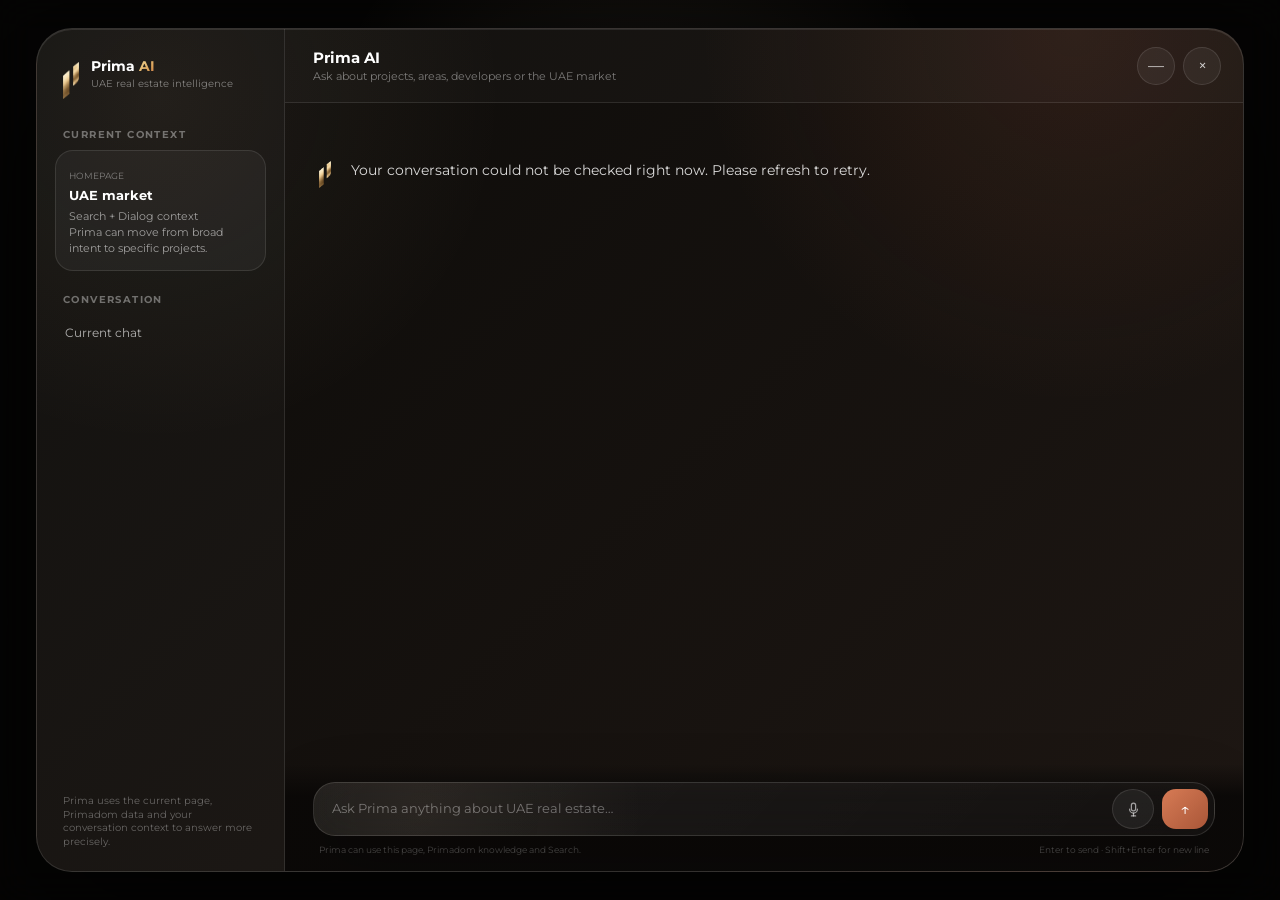
<file: index.html>
<!doctype html>
<html lang="en">
<head>
<meta charset="utf-8" />
<meta name="viewport" content="width=device-width,initial-scale=1" />
<title>Prima AI — Your Real Estate Assistant</title>
<link rel="preconnect" href="https://fonts.googleapis.com">
<link rel="preconnect" href="https://fonts.gstatic.com" crossorigin>
<link href="https://fonts.googleapis.com/css2?family=Montserrat:wght@400;500;600;700&display=swap" rel="stylesheet">
<link rel="stylesheet" href="./assets/prima.css?v=embed-controls-v1">
</head>
<body>
<iframe class="live-site" id="liveSite" src="https://primadom.ai/en/" title="Primadom live homepage"></iframe>
<div class="dialog-layer" id="layer"><section class="dialog">
<aside class="sidebar"><div class="logo"><div class="logo-mark"><img src="[data-uri]" alt="Prima AI mark"></div><div><strong>Prima <span class="gold-ai">AI</span></strong><span>UAE real estate intelligence</span></div></div><div><div class="section-title">Current context</div><div class="context"><small>HOMEPAGE</small><strong>UAE market</strong><p>Search + Dialog context<br>Prima can move from broad intent to specific projects.</p></div></div><div><div class="section-title">Conversation</div><button class="side-link"><span>Current chat</span></button></div><div class="privacy">Prima uses the current page, Primadom data and your conversation context to answer more precisely.</div></aside>
<main class="main"><header class="topbar"><div class="top-left"><div class="top-title"><strong>Prima AI</strong><span>Ask about projects, areas, developers or the UAE market</span></div><div class="mobile-brand"><img src="[data-uri]" alt="Prima AI mark"><strong>Prima <span class="gold-ai">AI</span></strong></div></div><div class="top-actions"><button class="icon-btn" id="minimize" title="Minimize">—</button><button class="icon-btn" id="close" title="Close">×</button></div></header>
<div class="chat-scroll" id="scroll"><div class="thread"><div class="intro" id="prima-boot" role="status" aria-live="polite"><h2>Prima AI</h2><p>Opening your conversation…</p></div><div id="dynamic"></div></div></div>
<div class="composer-wrap"><div class="composer"><textarea id="input" rows="1" placeholder="Ask Prima anything about UAE real estate…"></textarea><button class="voice" aria-label="Voice input" title="Voice input"><svg viewBox="0 0 24 24" aria-hidden="true"><rect x="9" y="3" width="6" height="11" rx="3"></rect><path d="M6.5 11.5a5.5 5.5 0 0 0 11 0"></path><path d="M12 17v4"></path><path d="M9 21h6"></path></svg></button><button class="send" id="send">↑</button></div><div class="meta"><span>Prima can use this page, Primadom knowledge and Search.</span><span>Enter to send · Shift+Enter for new line</span></div></div></main></section></div>
<button class="mini" id="mini"><span class="mini-icon"><img src="[data-uri]" alt="Prima AI mark"></span><span><strong>Continue with Prima</strong><small>Conversation saved</small></span></button>
<script src="./assets/prima.js?v=embed-controls-v1"></script>
</body></html>
</file>
<file: assets/prima.css>
:root{--white:#fff;--dark:#090807;--soft:#14110f;--cream:#f7d8aa;--copper:#c66b47;--line:rgba(255,255,255,.10);--muted:rgba(255,255,255,.58);--prima-mark:url('[data-uri]')}
*{box-sizing:border-box}html,body{margin:0;min-height:100%;font-family:Montserrat,Arial,sans-serif;background:#0b0908;color:#fff}button,textarea{font:inherit}button{cursor:pointer}
body{min-height:100vh;overflow:hidden;background:radial-gradient(circle at 15% 8%,rgba(247,216,170,.16),transparent 28%),radial-gradient(circle at 82% 14%,rgba(198,107,71,.18),transparent 32%),linear-gradient(135deg,#060504,#14100d 44%,#24140f 76%,#070605)}
.page{min-height:100vh;padding:28px 54px;position:relative}.page:before{content:"";position:absolute;inset:0;opacity:.12;background-image:linear-gradient(rgba(247,216,170,.18) 1px,transparent 1px),linear-gradient(90deg,rgba(247,216,170,.15) 1px,transparent 1px);background-size:84px 84px;pointer-events:none}.page-head{position:relative;z-index:1;display:flex;justify-content:space-between;align-items:center}.brand-pill,.ask-pill{height:46px;border-radius:999px;padding:0 18px;display:inline-flex;align-items:center;gap:11px;border:1px solid rgba(255,255,255,.18);background:rgba(255,255,255,.08);backdrop-filter:blur(18px);color:#fff}.brand-dot,.dot{width:8px;height:8px;border-radius:50%;background:var(--cream);box-shadow:0 0 0 7px rgba(244,215,157,.10),0 0 20px rgba(244,215,157,.55)}.ask-pill{background:linear-gradient(135deg,#f8d6a4,#c96e49);color:#21130d;border:0;font-weight:600}.mock-hero{position:relative;z-index:1;width:min(1280px,82vw);height:600px;margin:72px auto 0;border-radius:42px;overflow:hidden;border:1px solid rgba(255,255,255,.16);background:#111 url('https://primadom.ai/img/hero/atelis-featured.jpg') center/cover no-repeat;box-shadow:0 34px 110px rgba(0,0,0,.48)}.mock-hero:after{content:"";position:absolute;inset:0;background:linear-gradient(90deg,rgba(0,0,0,.62),rgba(0,0,0,.18) 54%,rgba(0,0,0,.22)),linear-gradient(180deg,rgba(0,0,0,.18),transparent 42%,rgba(0,0,0,.48));pointer-events:none}.mock-copy{position:absolute;z-index:2;left:56px;top:52px;max-width:470px}.mock-copy h1{font-size:44px;line-height:1.02;letter-spacing:-.045em;margin:0 0 18px}.mock-copy p{color:rgba(255,255,255,.68);line-height:1.55;margin:0}.mock-search{position:absolute;z-index:3;left:44px;right:44px;bottom:34px;height:66px;border-radius:999px;background:rgba(0,0,0,.38);border:1px solid rgba(255,255,255,.18);backdrop-filter:blur(22px);display:flex;align-items:center;padding:8px 10px;gap:12px}.mock-search .fake{flex:1;color:rgba(255,255,255,.52)}.mock-search .find{background:var(--copper);border-radius:999px;padding:13px 24px;font-weight:600}
.dialog-layer{position:fixed;inset:0;z-index:50;display:flex;align-items:center;justify-content:center;padding:28px 36px;background:radial-gradient(circle at 50% 20%,rgba(247,216,170,.08),transparent 34%),rgba(4,3,3,.48);backdrop-filter:blur(18px);transition:.28s}.dialog-layer.hidden{opacity:0;pointer-events:none}.dialog{width:min(1540px,calc(100vw - 72px));height:min(930px,calc(100vh - 56px));border-radius:36px;overflow:hidden;display:grid;grid-template-columns:248px minmax(0,1fr);background:radial-gradient(circle at 86% 0%,rgba(198,107,71,.13),transparent 28%),radial-gradient(circle at 10% 8%,rgba(247,216,170,.07),transparent 26%),linear-gradient(135deg,rgba(12,11,9,.97),rgba(31,24,20,.96));border:1px solid rgba(255,255,255,.14);box-shadow:0 44px 140px rgba(0,0,0,.56),inset 0 1px 0 rgba(255,255,255,.10);transition:.35s cubic-bezier(.16,1,.3,1)}.dialog-layer.hidden .dialog{transform:translateY(20px) scale(.98)}
.sidebar{border-right:1px solid var(--line);background:rgba(255,255,255,.025);padding:22px 18px;display:flex;flex-direction:column;gap:22px}.logo{display:flex;align-items:center;gap:12px;padding:4px 8px 16px}.logo-mark{width:16px;height:21px;display:grid;place-items:center;background:transparent;flex:0 0 auto}.logo-mark img{width:100%;height:100%;display:block;object-fit:contain}.logo strong{display:flex;align-items:baseline;gap:4px;white-space:nowrap;font-size:14px}.logo span{display:block;color:rgba(255,255,255,.44);font-size:10px;margin-top:2px}.section-title{color:rgba(255,255,255,.38);font-size:10px;font-weight:700;letter-spacing:.14em;text-transform:uppercase;margin:0 8px 9px}.context,.short{border:1px solid rgba(255,255,255,.10);background:rgba(255,255,255,.045);border-radius:18px;padding:13px}.context small{font-size:9px;color:rgba(255,255,255,.42)}.context strong{display:block;font-size:13px;margin-top:4px}.context p{font-size:11px;line-height:1.45;color:rgba(255,255,255,.56);margin:6px 0 0}.side-link{width:100%;display:flex;justify-content:space-between;border:0;background:transparent;color:rgba(255,255,255,.66);padding:10px;border-radius:12px;text-align:left;font-size:12px}.side-link:hover{background:rgba(255,255,255,.06);color:#fff}.short{display:flex;gap:10px;align-items:center;padding:11px}.thumb{width:42px;height:42px;border-radius:11px;background:linear-gradient(135deg,#81513a,#241713)}.short strong{font-size:11px;display:block}.short span{font-size:9.5px;color:rgba(255,255,255,.42)}.privacy{margin-top:auto;padding:0 8px;font-size:9.5px;line-height:1.45;color:rgba(255,255,255,.34)}
.main{min-width:0;display:grid;grid-template-rows:74px minmax(0,1fr) auto}.topbar{border-bottom:1px solid var(--line);display:flex;align-items:center;justify-content:space-between;padding:0 22px 0 28px;background:rgba(255,255,255,.018)}.top-left{display:flex;align-items:center;gap:14px}.top-title strong{display:block;font-size:15px}.top-title span{display:block;font-size:10.5px;color:rgba(255,255,255,.43);margin-top:3px}.mobile-brand{display:none;align-items:center;gap:9px}.mobile-brand img{width:14px;height:20px;display:block;object-fit:contain}.mobile-brand strong{font-size:14px;font-weight:700;line-height:1;white-space:nowrap}.mobile-brand .gold-ai{background:linear-gradient(135deg,#f7d8aa 0%,#e6c17b 35%,#d99d55 70%,#c66b47 100%);-webkit-background-clip:text;background-clip:text;color:transparent}.status{display:flex;align-items:center;gap:8px;height:32px;padding:0 12px;border-radius:999px;color:rgba(255,255,255,.76);font-size:10.5px;border:1px solid rgba(247,216,170,.15);background:rgba(247,216,170,.055)}.status i{width:6px;height:6px;border-radius:50%;background:var(--cream);box-shadow:0 0 12px rgba(247,216,170,.75)}.top-actions{display:flex;gap:8px}.icon-btn{width:38px;height:38px;border-radius:50%;border:1px solid rgba(255,255,255,.11);display:grid;place-items:center;color:rgba(255,255,255,.78);background:rgba(255,255,255,.055)}.icon-btn:hover{background:rgba(255,255,255,.10);color:#fff}
.chat-scroll{overflow:auto;padding:30px 34px 26px;scrollbar-width:thin;scrollbar-color:rgba(255,255,255,.16) transparent}.thread{width:min(1040px,100%);margin:0 auto}.intro{margin-bottom:28px;padding-bottom:24px;border-bottom:1px solid rgba(255,255,255,.07)}.intro h2{font-size:28px;line-height:1.08;letter-spacing:-.04em;margin:0}.intro p{margin:9px 0 0;color:rgba(255,255,255,.54);font-size:13px;line-height:1.55;max-width:720px}.turn{display:grid;grid-template-columns:22px minmax(0,1fr);gap:10px;margin:26px 0}.turn.user-turn{display:flex;justify-content:flex-end;padding-left:18%}.avatar{width:12px;height:18px;display:grid;place-items:center;background:transparent;flex:0 0 auto;margin-top:2px}.avatar img{width:100%;height:100%;display:block;object-fit:contain}.message{font-size:13.5px;line-height:1.67;color:rgba(255,255,255,.84)}.logo strong{display:flex;align-items:baseline;gap:4px;white-space:nowrap}.logo strong .gold-ai{display:inline;font:inherit;line-height:inherit;background:linear-gradient(135deg,#f7d8aa 0%,#e6c17b 35%,#d99d55 70%,#c66b47 100%);-webkit-background-clip:text;background-clip:text;color:transparent}.message p{margin:0 0 12px}.message strong{color:#fff}.user-bubble{width:fit-content;max-width:720px;padding:13px 17px;border-radius:18px 18px 6px 18px;background:rgba(255,255,255,.085);border:1px solid rgba(255,255,255,.10);box-shadow:0 10px 34px rgba(0,0,0,.12);color:#fff;text-align:left}.facts{display:flex;gap:8px;flex-wrap:wrap;margin:14px 0}.fact{min-height:29px;padding:0 11px;border-radius:999px;display:flex;align-items:center;border:1px solid rgba(255,255,255,.09);background:rgba(255,255,255,.045);color:rgba(255,255,255,.62);font-size:10.5px}.fact b{color:#fff;margin-left:5px}.recommend{display:flex;justify-content:space-between;margin:20px 0 11px}.recommend span:first-child{font-size:12px;font-weight:600}.recommend span:last-child{font-size:10px;color:rgba(255,255,255,.38)}.cards{display:grid;grid-template-columns:repeat(3,minmax(0,1fr));gap:12px}.card{border-radius:20px;overflow:hidden;border:1px solid rgba(255,255,255,.11);background:rgba(255,255,255,.045);transition:.22s}.card:hover{transform:translateY(-3px);border-color:rgba(247,216,170,.24)}.media{height:148px;position:relative;overflow:hidden;background:#181310}.media img{width:100%;height:100%;object-fit:cover;display:block;filter:saturate(.98) brightness(.92);transform:scale(1.015);transition:transform .35s ease,filter .35s ease}.card:hover .media img{transform:scale(1.055);filter:saturate(1.05) brightness(1)}.media:after{content:"";position:absolute;inset:0;background:linear-gradient(180deg,rgba(0,0,0,.05),rgba(0,0,0,.10) 52%,rgba(0,0,0,.44));pointer-events:none}.price{position:absolute;right:10px;top:10px;z-index:2;height:28px;padding:0 9px;border-radius:999px;display:flex;align-items:center;background:rgba(0,0,0,.48);backdrop-filter:blur(10px);border:1px solid rgba(255,255,255,.14);font-size:9.5px}.card-body{padding:13px}.card-body h3{font-size:13px;margin:0 0 5px}.card-body p{font-size:9.8px;color:rgba(255,255,255,.47);margin:0 0 11px}.actions{display:flex;gap:7px}.actions button,.quick button{border:1px solid rgba(255,255,255,.10);background:rgba(255,255,255,.055);color:rgba(255,255,255,.75);border-radius:999px}.actions button{height:30px;padding:0 10px;font-size:9.5px}.actions .primary{background:rgba(198,107,71,.20);border-color:rgba(198,107,71,.35);color:#fff}.quick{display:flex;gap:7px;flex-wrap:wrap;margin-top:15px}.quick button{min-height:31px;padding:0 12px;background:transparent;font-size:10px}.quick button:hover{background:rgba(255,255,255,.055);color:#fff}
.composer-wrap{padding:18px 28px 16px;background:linear-gradient(180deg,transparent,rgba(10,8,7,.9) 30%)}.composer{width:min(1040px,100%);margin:0 auto;border-radius:22px;padding:6px;display:grid;grid-template-columns:minmax(0,1fr) 42px 46px;gap:8px;align-items:center;border:1px solid rgba(255,255,255,.13);background:radial-gradient(circle at 12% 50%,rgba(247,216,170,.07),transparent 28%),linear-gradient(135deg,rgba(255,255,255,.07),rgba(255,255,255,.035));box-shadow:0 22px 68px rgba(0,0,0,.28);backdrop-filter:blur(22px)}textarea{min-height:40px;max-height:100px;resize:none;border:0;outline:0;background:transparent;color:#fff;padding:10px 12px;font-size:13px;line-height:1.4}textarea::placeholder{color:rgba(255,255,255,.38)}.voice,.send{height:40px;border-radius:50%;border:1px solid rgba(255,255,255,.11);display:grid;place-items:center;color:#fff;background:rgba(255,255,255,.06)}.voice{width:42px;color:rgba(255,255,255,.58);transition:.18s ease}.voice:hover{color:rgba(255,255,255,.88);background:rgba(255,255,255,.085);border-color:rgba(255,255,255,.16)}.voice svg{width:17px;height:17px;display:block;fill:none;stroke:currentColor;stroke-width:1.75;stroke-linecap:round;stroke-linejoin:round}.send{width:46px;border-radius:14px;border:0;background:linear-gradient(135deg,#d77b55,#a95638);font-size:17px}.meta{width:min(1040px,100%);margin:8px auto 0;display:flex;justify-content:space-between;color:rgba(255,255,255,.28);font-size:9px;padding:0 6px}
.mini{position:fixed;right:28px;bottom:28px;z-index:60;display:none;align-items:center;gap:11px;min-height:58px;padding:0 18px 0 14px;border-radius:999px;color:#fff;border:1px solid rgba(255,255,255,.15);background:linear-gradient(135deg,rgba(18,15,13,.96),rgba(50,36,29,.94));box-shadow:0 26px 74px rgba(0,0,0,.38);backdrop-filter:blur(22px)}.mini.show{display:flex}.mini-icon{width:12px;height:20px;display:grid;place-items:center;align-self:center;background:transparent;flex:0 0 auto}.mini-icon img{width:100%;height:100%;display:block;object-fit:contain;object-position:center center;transform:translateY(-2px)}.mini strong{display:block;font-size:12px;font-weight:500;line-height:1.08;letter-spacing:.01em}.mini span small{display:block;color:rgba(255,255,255,.5);font-size:9.5px;line-height:1.1;margin-top:3px}.note{position:fixed;left:28px;bottom:28px;color:rgba(255,255,255,.4);font-size:10px}
@media(max-width:1100px){.dialog{grid-template-columns:200px minmax(0,1fr)}.cards{grid-template-columns:1fr 1fr}.card:last-child{display:none}}@media(max-width:760px){.dialog-layer{padding:0}.dialog{width:100vw;height:100vh;border-radius:0;grid-template-columns:1fr}.sidebar{display:none}.cards{grid-template-columns:1fr}.card:last-child{display:block}.chat-scroll{padding:22px 16px}.composer-wrap{padding:8px 12px 14px}.topbar{padding:0 14px}.status{display:none}}

/* V11: GPT-like mobile dialog */
@media(max-width:760px){
  .dialog-layer{padding:0;background:rgba(6,5,4,.82)}
  .dialog{width:100vw;height:100dvh;max-height:none;border-radius:0;border:0;grid-template-columns:1fr;background:linear-gradient(180deg,#0d0b0a 0%,#15110f 100%)}
  .main{grid-template-rows:60px minmax(0,1fr) auto}
  .topbar{height:60px;padding:0 12px 0 16px;background:rgba(13,11,10,.96);backdrop-filter:blur(18px)}
  .top-title{display:none}
  .mobile-brand{display:flex;align-items:center;gap:9px;height:60px}
  .mobile-brand img{width:13px;height:19px}
  .mobile-brand strong{font-size:14px;font-weight:700;letter-spacing:-.01em}
  .top-actions{gap:6px}.icon-btn{width:34px;height:34px}
  .chat-scroll{padding:18px 14px 20px!important;scrollbar-width:none}.chat-scroll::-webkit-scrollbar{display:none}
  .thread{width:100%;max-width:none;margin:0}
  .intro{margin:0 0 20px;padding:0 2px 18px}.intro h2{font-size:24px}.intro p{font-size:12px;line-height:1.5;margin-top:7px}
  .turn{display:block;margin:22px 0}
  .turn .avatar{display:none!important}
  .turn .message{font-size:14px;line-height:1.62;padding-left:0;margin-left:0}
  .turn.user-turn{display:flex;justify-content:flex-end;padding-left:16%;margin:18px 0}
  .user-bubble{max-width:92%;padding:11px 14px;border-radius:18px 18px 5px 18px;font-size:14px;line-height:1.48}
  .facts{gap:6px;margin:12px 0}.fact{min-height:28px;padding:0 10px;font-size:10px}
  .recommend{margin:18px 0 10px}.recommend span:first-child{font-size:11px}.recommend span:last-child{display:none}
  .cards{grid-template-columns:1fr;gap:10px}.card{border-radius:16px}.media{height:180px}
  .quick{gap:6px;margin-top:12px}.quick button{min-height:30px;padding:0 10px;font-size:9.5px}
  .composer-wrap{padding:10px 10px calc(10px + env(safe-area-inset-bottom));background:linear-gradient(180deg,transparent,rgba(10,8,7,.98) 24%)}
  .composer{width:100%;border-radius:22px;padding:5px;grid-template-columns:minmax(0,1fr) 40px 44px;gap:6px}
  textarea{min-height:38px;max-height:90px;padding:9px 10px;font-size:13px}
  .voice{width:40px;height:38px}.send{width:44px;height:38px;border-radius:13px}
  .meta{display:none}
  .mini{right:14px;bottom:calc(18px + env(safe-area-inset-bottom));min-height:54px;padding:0 16px 0 13px;gap:10px}
  .mini strong{font-size:11.5px}.mini span small{font-size:9px}
  .note{display:none}
}

/* V8: real homepage underlay + stable internal chat scroll */
html,body{width:100%;height:100%;overflow:hidden}
.live-site{position:fixed;inset:0;width:100%;height:100%;border:0;background:#090807;z-index:0}
.dialog-layer{z-index:50}
.dialog-layer.hidden{opacity:0;visibility:hidden;pointer-events:none}
.dialog{min-height:0}
.sidebar{min-height:0}
.main{min-width:0;min-height:0;overflow:hidden}
.chat-scroll{min-height:0;height:100%;overflow-y:auto!important;overflow-x:hidden;overscroll-behavior:contain;-webkit-overflow-scrolling:touch;scroll-behavior:smooth;touch-action:pan-y;padding-right:26px}
.chat-scroll::-webkit-scrollbar{width:8px}
.chat-scroll::-webkit-scrollbar-track{background:transparent}
.chat-scroll::-webkit-scrollbar-thumb{background:rgba(255,255,255,.16);border-radius:999px;border:2px solid transparent;background-clip:padding-box}
.chat-scroll::-webkit-scrollbar-thumb:hover{background:rgba(255,255,255,.28);background-clip:padding-box}
.mini{z-index:70}
@media(max-width:760px){.chat-scroll{padding-right:16px}}


/* D4 — Developer Cards reuse existing Project Card design. */
.prima-developer-cards {
  margin-bottom: 16px;
}

.prima-developer-media {
  display: flex;
  align-items: center;
  justify-content: center;
}

.prima-developer-media-label {
  font-size: 11px;
  font-weight: 600;
  letter-spacing: 0.18em;
  color: rgba(255, 255, 255, 0.38);
  pointer-events: none;
}

.prima-developer-actions {
  margin-top: 4px;
  margin-bottom: 18px;
}

/* One exact developer result — wider presentation. */
.prima-developer-single {
  grid-template-columns: minmax(0, 850px) !important;
  max-width: 850px;
}

@media (max-width: 700px) {
  .prima-developer-single {
    grid-template-columns: minmax(0, 1fr) !important;
    max-width: 100%;
  }
}
\n
/* D4 — Single Developer horizontal profile V1 */
.prima-developer-single .card {
  display: grid !important;
  grid-template-columns: minmax(0, 40%) minmax(0, 60%);
  min-height: 275px;
}

.prima-developer-single .card .media {
  height: 100% !important;
  min-height: 275px;
  min-width: 0;
}

.prima-developer-single .card-body {
  min-width: 0;
  display: flex;
  flex-direction: column;
  justify-content: center;
  padding: 28px !important;
}

.prima-developer-single .card-body h3 {
  font-size: 26px;
  line-height: 1.2;
}

.prima-developer-single .card-body .actions {
  margin-top: 18px;
  flex-wrap: wrap;
}

@media (max-width: 700px) {
  .prima-developer-single .card {
    grid-template-columns: minmax(0, 1fr);
  }

  .prima-developer-single .card .media {
    height: 190px !important;
    min-height: 190px;
  }

  .prima-developer-single .card-body {
    padding: 18px !important;
  }

  .prima-developer-single .card-body h3 {
    font-size: 21px;
  }
}


/* D4-14C — Compact Single Developer */
.prima-developer-single {
  width: 100% !important;
  max-width: 720px !important;
  grid-template-columns: minmax(0, 1fr) !important;
}

.prima-developer-single .card {
  display: flex !important;
  flex-direction: row !important;
  align-items: stretch !important;
  width: 100% !important;
  height: auto !important;
  min-height: 235px !important;
  max-height: none !important;
  overflow: hidden;
}

.prima-developer-single .card .media {
  flex: 0 0 34% !important;
  width: 34% !important;
  min-width: 0 !important;
  height: 235px !important;
  min-height: 235px !important;
  max-height: 235px !important;
  aspect-ratio: auto !important;
}

.prima-developer-single .card .card-body {
  flex: 1 1 0 !important;
  width: auto !important;
  min-width: 0 !important;
  display: flex !important;
  flex-direction: column !important;
  justify-content: center !important;
  align-items: flex-start !important;
  padding: 20px 24px !important;
}

.prima-developer-single .card-body h3 {
  font-size: 22px !important;
  line-height: 1.25 !important;
}

.prima-developer-single .card-body .actions {
  margin-top: 16px !important;
  flex-wrap: wrap !important;
}

@media (max-width: 700px) {
  .prima-developer-single {
    max-width: 100% !important;
  }

  .prima-developer-single .card {
    flex-direction: column !important;
  }

  .prima-developer-single .card .media {
    flex: none !important;
    width: 100% !important;
    height: 155px !important;
    min-height: 155px !important;
    max-height: 155px !important;
  }

  .prima-developer-single .card .card-body {
    padding: 18px !important;
  }
}


/* D4-15D — Single Developer details */
.prima-developer-single .prima-developer-count {
  display: inline-flex;
  align-self: flex-start;
  width: fit-content;
  padding: 6px 11px;
  margin-bottom: 12px;
  border-radius: 999px;
  border: 1px solid rgba(255,255,255,.14);
  background: rgba(255,255,255,.055);
  font-size: 12px;
  line-height: 1.3;
  color: rgba(255,255,255,.85);
}

.prima-developer-single .prima-developer-details {
  margin-top: 18px !important;
  line-height: 1.5;
}

.prima-developer-single .media .price {
  display: none !important;
}


.prima-developer-followup {
  margin: 16px 0 12px;
  padding: 0 4px;
  color: rgba(255,255,255,.85);
  font-size: 15px;
  line-height: 1.6;
}


/* PRIMA_UNIFIED_CARD_HOVER_V1 */
/* Align project cards with the existing D4/D5 terracotta hover. */

.cards .card:not(.prima-entity-open-card):hover {
  border-color: rgba(231, 151, 112, 0.5) !important;
  box-shadow: 0 0 0 1px rgba(231, 151, 112, 0.13) !important;
  transition: border-color 0.16s ease, box-shadow 0.16s ease;
}

/* Match the same highlight for keyboard navigation. */
.cards .card:not(.prima-entity-open-card):focus-visible {
  border-color: rgba(231, 151, 112, 0.5) !important;
  box-shadow: 0 0 0 1px rgba(231, 151, 112, 0.13) !important;
}

/* PRIMA EMBED CONTROL V1 — standalone styles unchanged */
html.prima-embedded-dialog-v1 .live-site,
html.prima-embedded-dialog-v1 .mini,
html.prima-embedded-dialog-v1 .note {
  display: none !important;
}


/* PRIMA MOBILE VIEWPORT GUARD — 2026-11-10 */
@media (max-width: 760px) {
  html, body {
    width: 100%;
    max-width: 100%;
    height: 100%;
    overflow-x: hidden;
  }

  .dialog-layer {
    position: fixed;
    inset: 0;
    width: 100%;
    max-width: 100%;
    height: 100%;
    padding: 0;
    overflow: hidden;
  }

  .dialog {
    width: 100%;
    max-width: 100%;
    min-width: 0;
    height: 100%;
    max-height: 100%;
    min-height: 0;
    grid-template-columns: minmax(0, 1fr);
  }

  .main {
    width: 100%;
    min-width: 0;
    min-height: 0;
    grid-template-rows: 60px minmax(0, 1fr) auto;
  }

  .topbar, .top-left, .chat-scroll, .thread,
  .turn, .message, .cards, .card,
  .composer-wrap, .composer {
    min-width: 0;
    max-width: 100%;
  }

  .topbar, .composer-wrap, .composer {
    width: 100%;
  }

  .chat-scroll {
    width: 100%;
    overflow-x: hidden;
  }

  .user-bubble, .message {
    overflow-wrap: anywhere;
  }

  .cards {
    grid-template-columns: minmax(0, 1fr);
  }

  .composer {
    grid-template-columns: minmax(0, 1fr) 40px 44px;
  }

  .composer textarea {
    width: 100%;
    min-width: 0;
  }
}
</file>
